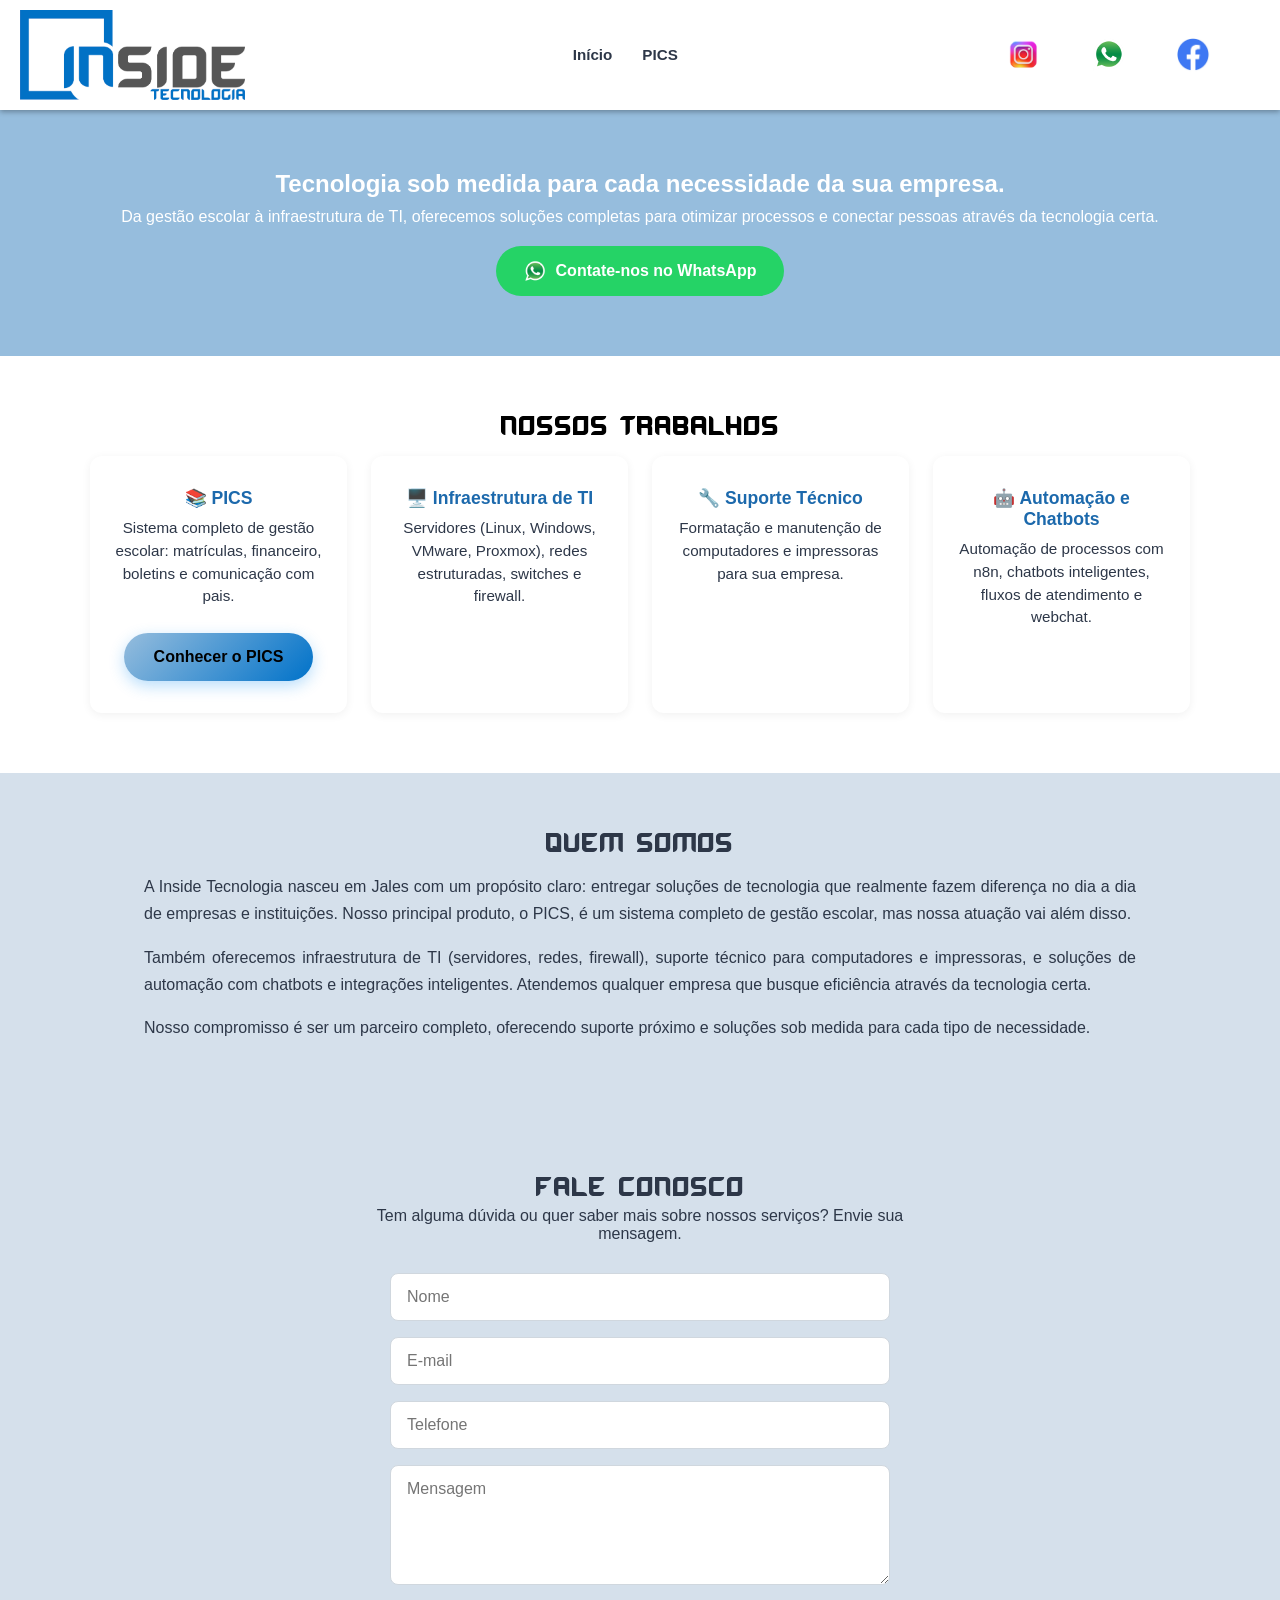
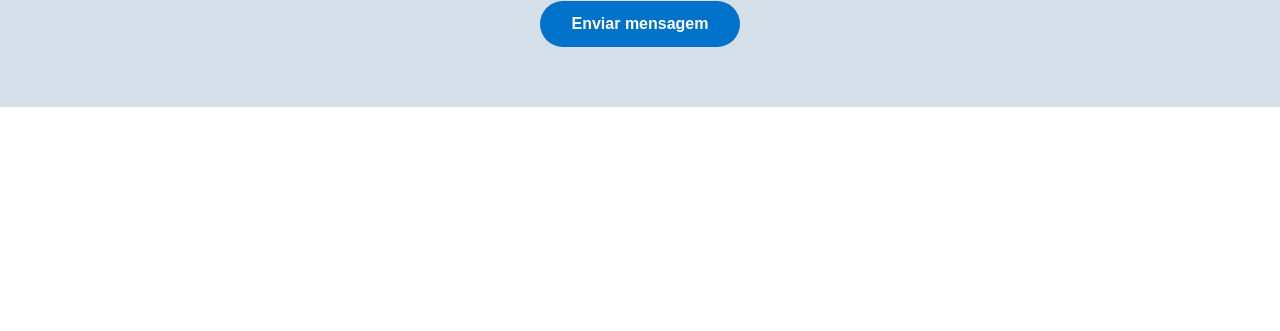
<file: index.html>
<!DOCTYPE html>
<html lang="pt-br">
<head>
    <meta charset="UTF-8">
    <meta name="viewport" content="width=device-width, initial-scale=1.0">
    <title>Inside Tecnologia — Soluções em Tecnologia</title>
    <meta name="description" content="Inside Tecnologia: soluções em TI para empresas e escolas em Jales-SP. Sistema de gestão escolar PICS, infraestrutura, suporte técnico e automação.">

    <meta property="og:title" content="Inside Tecnologia">
    <meta property="og:description" content="Soluções em tecnologia para empresas e escolas em Jales-SP.">
    <meta property="og:type" content="website">
    <meta property="og:image" content="imgs/logo/logo-branca-azpng.png">
    
    <script type="application/ld+json">
    {
        "@context": "https://schema.org",
        "@type": "LocalBusiness",
        "name": "Inside Tecnologia",
        "image": "imgs/logo/logo-branca-azpng.png",
        "telephone": "+5517997252733",
        "email": "comercial@insidetec.com.br",
        "address": {
            "@type": "PostalAddress",
            "streetAddress": "Rua Vereador Sebastião de Moraes, 585",
            "addressLocality": "Jales",
            "addressRegion": "SP",
            "postalCode": "15707-408",
            "addressCountry": "BR"
        }
    }
    </script>

    <link rel="stylesheet" href="style.css">
    <link rel="shortcut icon" href="imgs/favicon.ico" type="image/x-icon">
</head>
<body>
    <header class="animacao-escondida">
        <a href="/" class="logo-link">
            <img src="imgs/logo/logo-branca-azpng.png" alt="Logo da empresa Inside Tecnologia" class="logo">
        </a>
        <nav class="menu-principal" id="menuPrincipal">
            <ul>
                <li><a href="/">Início</a></li>
                <li><a href="pics.html">PICS</a></li>
            </ul>
        </nav>

        <nav class="social" aria-label="Redes sociais">
            <ul>
                <li>
                    <a href="https://www.instagram.com/insidetec.jales" target="_blank" rel="noopener">
                    <img src="imgs/social/instagram-94.png" alt="Instagram">
                    </a>
                </li>

                <li>
                    <a href="https://wa.me/5517997252733" target="_blank" rel="noopener">
                    <img src="imgs/social/whatsapp-256.png" alt="WhatsApp">
                    </a>
                </li>

                <li>
                    <a href="https://www.facebook.com/people/Insidetecnologia/61561147435028/" target="_blank" rel="noopener">
                    <img src="imgs/social/facebook.png" alt="Facebook">
                    </a>
                </li>
            </ul>
        </nav>

        <button class="menu-toggle" id="menuToggle" aria-label="Abrir menu" aria-expanded="false">
            <span></span>
            <span></span>
            <span></span>
        </button>
    </header>
    <main class="">
        <section class="hero" id="inicio">
            <h2>Tecnologia sob medida para cada necessidade da sua empresa.</h2>
            <p>Da gestão escolar à infraestrutura de TI, oferecemos soluções completas para otimizar processos e conectar pessoas através da tecnologia certa.</p>
            <a class="btn-whatsapp" href="https://wa.me/5517997252733?text=Ol%C3%A1!%20Gostaria%20de%20saber%20mais%20sobre%20os%20sistemas%20da%20Inside%20Tecnologia." target="_blank" rel="noopener">
            <img src="imgs/social/whatsapp-256.png" alt="">
            Contate-nos no WhatsApp
            </a>
        </section>

        <section class="trabalhos animacao-escondida" id="trabalhos">
            <h2>Nossos Trabalhos</h2>
            <div class="cards-container">

                <div class="card animacao-escondida">
                    <h3>📚 PICS</h3>
                    <p>Sistema completo de gestão escolar: matrículas, financeiro, boletins e comunicação com pais.</p>
                    <a href="pics.html" class="btn-pics">Conhecer o PICS</a>
                </div>

                <div class="card animacao-escondida">
                    <h3>🖥️ Infraestrutura de TI</h3>
                    <p>Servidores (Linux, Windows, VMware, Proxmox), redes estruturadas, switches e firewall.</p>
                </div>

                <div class="card animacao-escondida">
                    <h3>🔧 Suporte Técnico</h3>
                    <p>Formatação e manutenção de computadores e impressoras para sua empresa.</p>
                </div>

                <div class="card animacao-escondida">
                    <h3>🤖 Automação e Chatbots</h3>
                    <p>Automação de processos com n8n, chatbots inteligentes, fluxos de atendimento e webchat.</p>
                </div>

            </div>
        </section>

        <section  class="sobre-nos animacao-escondida" id="sobre">
            <h2>Quem somos</h2>
            <p>
                A Inside Tecnologia nasceu em Jales com um propósito claro: entregar soluções de
                tecnologia que realmente fazem diferença no dia a dia de empresas e instituições.
                Nosso principal produto, o PICS, é um sistema completo de gestão escolar, mas
                nossa atuação vai além disso.
            </p>
            <p>
                Também oferecemos infraestrutura de TI (servidores, redes, firewall), suporte técnico
                para computadores e impressoras, e soluções de automação com chatbots e integrações
                inteligentes. Atendemos qualquer empresa que busque eficiência através da tecnologia certa.
            </p>
            <p>
                Nosso compromisso é ser um parceiro completo, oferecendo suporte próximo e soluções
                sob medida para cada tipo de necessidade.
            </p>
        </section>
        <section class="contato" id="contato">
            <h2>Fale conosco</h2>
            <p>Tem alguma dúvida ou quer saber mais sobre nossos serviços? Envie sua mensagem.</p>

            <form class="form-contato" action="https://api.web3forms.com/submit" method="POST">
                <input type="hidden" name="access_key" value="1ab5b249-1409-4d15-af89-debf2ee71040">
                <input type="hidden" name="subject" value="Novo contato pelo site - Inside Tecnologia">
                <input type="text" name="name" placeholder="Nome" required>
                <input type="email" name="email" placeholder="E-mail" required>
                <input type="tel" name="phone" placeholder="Telefone">
                <textarea name="message" placeholder="Mensagem" rows="5" required></textarea>

                <button type="submit" class="btn-enviar">Enviar mensagem</button>
            </form>
        </section>
    </main>
    <footer class="animacao-escondida">
        <div class="footer-box">
            <div class="localizacao">
                <h3>Nos encontre em</h3>
                <a href="https://maps.app.goo.gl/W8CzNxkWsUDCcRxC6" target="_blank">
                    <img src="imgs/social/pin.png" alt="Localização da empresa no mapa">
                    <address>Rua Vereador Sebastião Moraes, 585 - Residencial Nova Jales, Jales - SP, 15707-408</address>
                </a>
            </div>

            <div class="footer-section">
                <h3>📞 Telefone</h3>
                <p>(17) 99714-9152</p>
                <h3>📞 WhatsApp</h3>
                <a href="https://wa.me/5517997252733" target="_blank">(17) 997252733</a>
            </div>

            <div class="footer-section">
                <h3>✉️ E-mail</h3>
                <a href="mailto:comercial@insidetec.com.br">
                    comercial@insidetec.com.br
                </a>
            </div>

            <p>&copy; 2026 - Site Desenvolvido por <span class="fonte-marca">Inside Tecnologia</span>
            </p>
        </div>
    </footer>

<script src="script.js"></script>
</body>
</html>
</file>
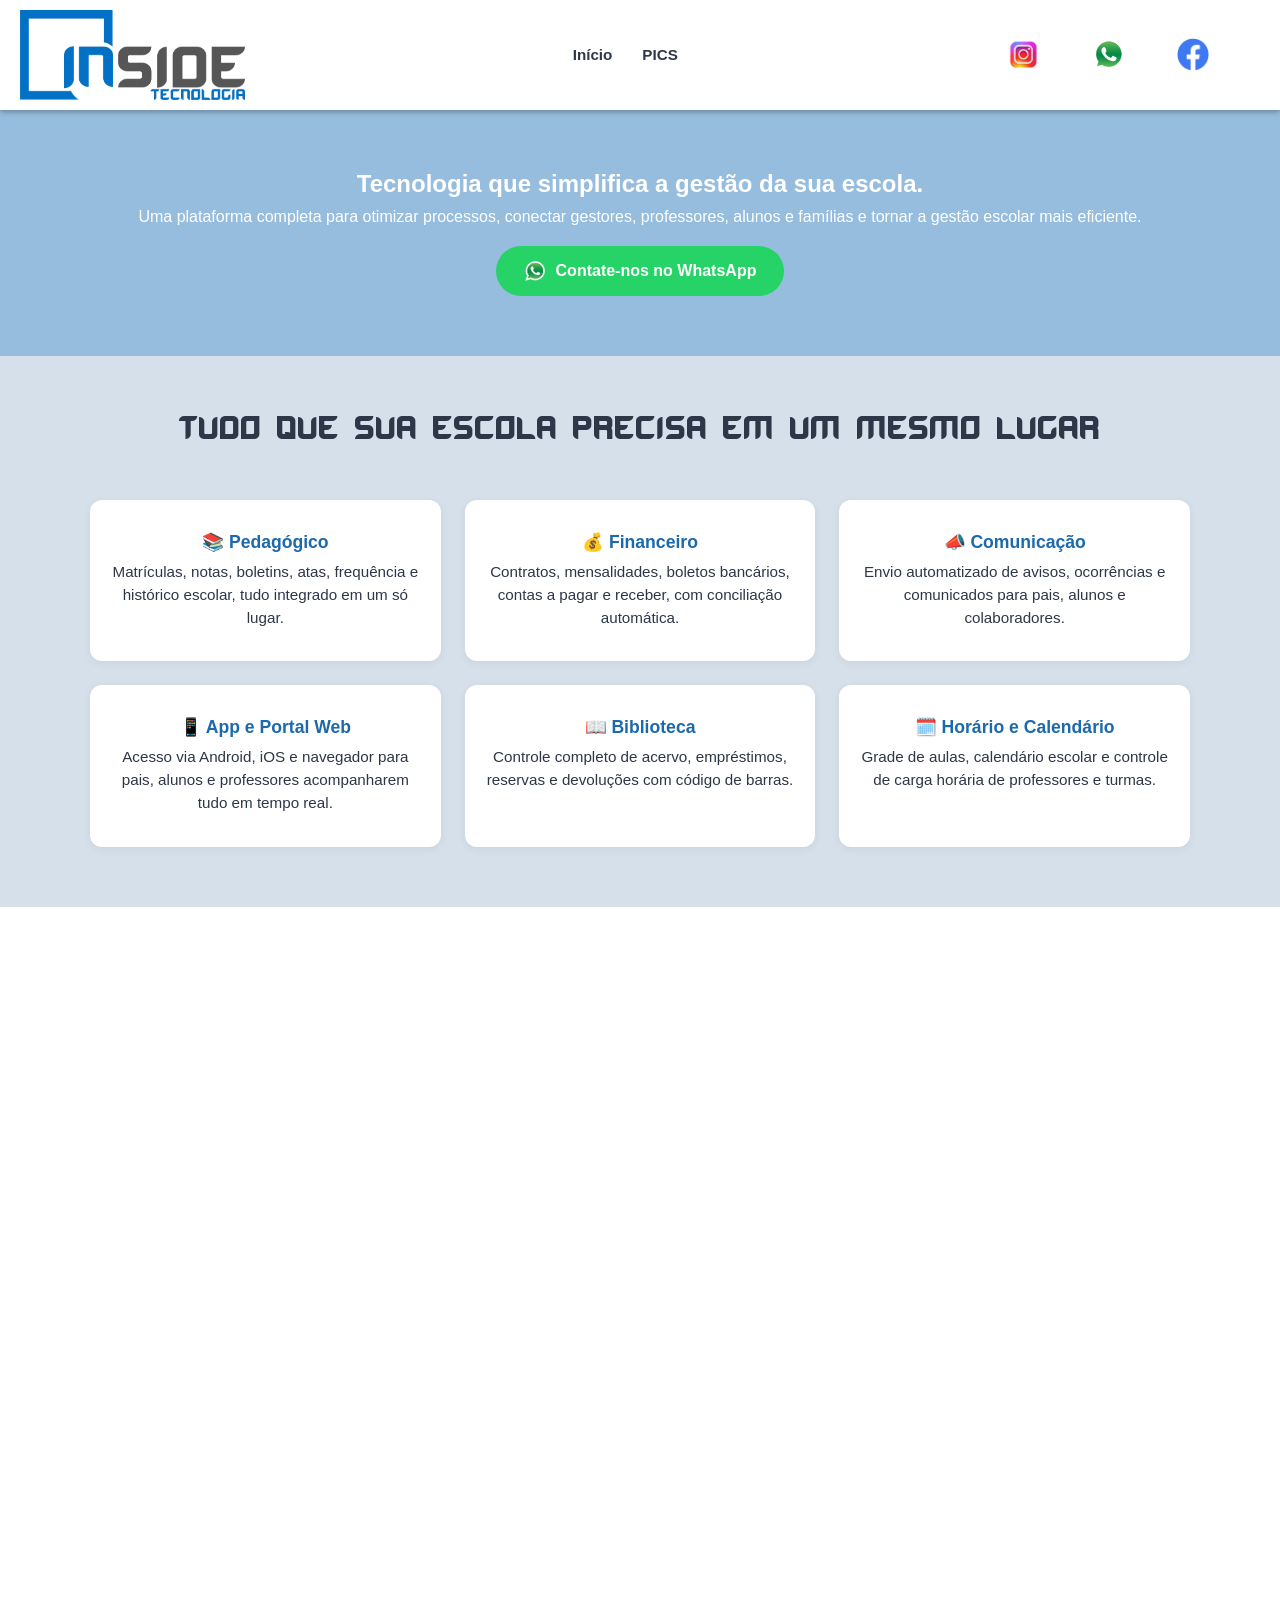
<file: pics.html>
<!DOCTYPE html>
<html lang="pt-br">
<head>
    <meta charset="UTF-8">
    <meta name="viewport" content="width=device-width, initial-scale=1.0">
    <title>PICS — Sistema de Gestão Escolar | Inside Tecnologia</title>
    <meta name="description" content="PICS: sistema completo de gestão escolar da Inside Tecnologia. Módulos pedagógico, financeiro, biblioteca, comunicação e app para pais e professores.">
    
    <meta property="og:title" content="PICS - Sistema de Gestão Escolar">
    <meta property="og:description" content="Plataforma completa para gestão escolar: pedagógico, financeiro, comunicação e mais.">
    <meta property="og:type" content="website">
    <meta property="og:image" content="imgs/logo/logo-branca-azpng.png">

    <link rel="stylesheet" href="style.css">
    <link rel="shortcut icon" href="imgs/favicon.ico" type="image/x-icon">
</head>
<body>
    <header class="">
        <a href="/" class="logo-link">
            <img src="imgs/logo/logo-branca-azpng.png" alt="Logo da empresa Inside Tecnologia" class="logo">
        </a>
        <nav class="menu-principal" id="menuPrincipal">
            <ul>
                <li><a href="/">Início</a></li>
                <li><a href="pics.html">PICS</a></li>
            </ul>
        </nav>

        <nav class="social" aria-label="Redes sociais">
            <ul>
                <li>
                    <a href="https://www.instagram.com/insidetec.jales" target="_blank" rel="noopener">
                    <img src="imgs/social/instagram-94.png" alt="Instagram">
                    </a>
                </li>

                <li>
                    <a href="https://wa.me/5517997252733" target="_blank" rel="noopener">
                    <img src="imgs/social/whatsapp-256.png" alt="WhatsApp">
                    </a>
                </li>

                <li>
                    <a href="https://www.facebook.com/people/Insidetecnologia/61561147435028/" target="_blank" rel="noopener">
                    <img src="imgs/social/facebook.png" alt="Facebook">
                    </a>
                </li>
            </ul>
        </nav>
        <button class="menu-toggle" id="menuToggle" aria-label="Abrir menu" aria-expanded="false">
            <span></span>
            <span></span>
            <span></span>
        </button>
    </header>
    <main class="">
        <section class="hero" id="inicio">
            <h2>Tecnologia que simplifica a gestão da sua escola.</h2>
            <p>Uma plataforma completa para otimizar processos, conectar gestores, professores, alunos e famílias e tornar a gestão escolar mais eficiente.</p>
            <a class="btn-whatsapp" href="https://wa.me/5517997252733?text=Ol%C3%A1!%20Gostaria%20de%20saber%20mais%20sobre%20o%20sistema%20PICS%20da%20Inside%20Tecnologia." target="_blank" rel="noopener">
            <img src="imgs/social/whatsapp-256.png" alt="">
            Contate-nos no WhatsApp
            </a>
        </section>

        <section class="funcionalidades animacao-escondida" id="funcionalidades">
            <h2>Tudo que sua escola precisa em um mesmo lugar</h2>
            <div class="cards-container">
                <div class="card animacao-escondida">
                    <h3>📚 Pedagógico</h3>
                    <p>Matrículas, notas, boletins, atas, frequência e histórico escolar, tudo integrado em um só lugar.</p>
                </div>

                <div class="card animacao-escondida">
                    <h3>💰 Financeiro</h3>
                    <p>Contratos, mensalidades, boletos bancários, contas a pagar e receber, com conciliação automática.</p>
                </div>

                <div class="card animacao-escondida">
                    <h3>📣 Comunicação</h3>
                    <p>Envio automatizado de avisos, ocorrências e comunicados para pais, alunos e colaboradores.</p>
                </div>

                <div class="card animacao-escondida">
                    <h3>📱 App e Portal Web</h3>
                    <p>Acesso via Android, iOS e navegador para pais, alunos e professores acompanharem tudo em tempo real.</p>
                </div>

                <div class="card animacao-escondida">
                    <h3>📖 Biblioteca</h3>
                    <p>Controle completo de acervo, empréstimos, reservas e devoluções com código de barras.</p>
                </div>

                <div class="card animacao-escondida">
                    <h3>🗓️ Horário e Calendário</h3>
                    <p>Grade de aulas, calendário escolar e controle de carga horária de professores e turmas.</p>
                </div>
            </div>
        </section>
        
        <section class="tecnologia animacao-escondida" id="tecnologia">
            <h2>Como o PICS funciona por dentro</h2>
            <div class="cards-container">

                <div class="card">
                    <h3>🔒 Backup automático</h3>
                    <p>Cópias de segurança geradas automaticamente a cada uso, com envio direto ao desenvolvedor.</p>
                </div>

                <div class="card">
                    <h3>☁️ Sincronização em nuvem</h3>
                    <p>Dados replicados entre o sistema local e a nuvem em questão de segundos, com segurança extra.</p>
                </div>

                <div class="card">
                    <h3>🏫 Multiescola e Multimantenedora</h3>
                    <p>Uma mesma base pode atender várias escolas ou mantenedoras, dividindo o faturamento entre elas.</p>
                </div>

            </div>
        </section>

        <section class="diferencial animacao-escondida" id="diferencial">
        <h2>Por que escolher a Pics - Inside Tecnologia</h2>
        <div class="diferencial-lista">
            <div class="diferencial-item animacao-escondida">
            <span class="numero">01</span>
            <p>Suporte local, rápido e humano sem robô, sem fila de espera.</p>
            </div>
            <div class="diferencial-item animacao-escondida">
            <span class="numero">02</span>
            <p>Implantação simples, sem burocracia e sem parar sua escola.</p>
            </div>
            <div class="diferencial-item animacao-escondida">
            <span class="numero">03</span>
            <p>Sistema simples, sem curva de aprendizado</p>
            </div>
            <div class="diferencial-item animacao-escondida">
            <span class="numero">04</span>
            <p>Sistema em constante evolução, com atualizações baseadas no retorno das escolas parceiras</p>
            </div>
        </div>
        </section>

        <section class="sobre-pics animacao-escondida" id="sobre">
            <h2>Entenda o PICS</h2>
            <p>
                O PICS (Programa Integrado de Controle de Secretaria) é um sistema completo desenvolvido
                pela Inside Tecnologia para a gestão de instituições de ensino. Reúne módulos de pedagógico,
                financeiro, biblioteca, comunicação, horário e muito mais, tudo integrado em uma única plataforma.
            </p>

            <p>
                Além do sistema administrativo, o PICS conta com aplicativo mobile e portal web, disponíveis
                para Android, iOS e navegador, permitindo que pais, alunos e professores acompanhem notas,
                frequência, financeiro e comunicados em tempo real, de qualquer lugar.
            </p>

            <p>
                Com backup automático, sincronização em nuvem e suporte a múltiplas escolas em uma mesma base,
                o PICS foi construído para acompanhar o crescimento da sua instituição com segurança e
                estabilidade.
            </p>
        </section>
    </main>
    <footer class="animacao-escondida">
        <div class="footer-box">
            <div class="localizacao">
                <h3>Nos encontre em</h3>
                <a href="https://maps.app.goo.gl/W8CzNxkWsUDCcRxC6" target="_blank">
                    <img src="imgs/social/pin.png" alt="Localização da empresa no mapa">

                    <address>Rua Vereador Sebastião Moraes, 585 - Residencial Nova Jales, Jales - SP, 15707-408</address>
                </a>
            </div>

            <div class="footer-section">
                <h3>📞 Telefone</h3>
                <p>(17) 99714-9152</p>
                <h3>📞 WhatsApp</h3>
                <a href="https://wa.me/5517997252733" target="_blank">(17) 997252733</a>
            </div>

            <div class="footer-section">
                <h3>✉️ E-mail</h3>
                <a href="mailto:comercial@insidetec.com.br">
                    comercial@insidetec.com.br
                </a>
            </div>

            <p>&copy; 2026 - Site Desenvolvido por <span class="fonte-marca">Inside Tecnologia</span>
            </p>
        </div>
    </footer>

<script src="script.js"></script>
</body>
</html>
</file>
<file: style.css>
@charset "UTF-8";

/* ===== FONTES ===== */
@font-face {
    font-family: 'Aroma';
    src: url('fonts/AROMA-Light.ttf') format('truetype');
    font-weight: 400;
    font-style: normal;
}

@font-face {
    font-family: 'Aroma';
    src: url('fonts/AROMA-Bold.ttf') format('truetype');
    font-weight: 700;
    font-style: normal;
}

/* ===== VARIÁVEIS ===== */
:root {
    --cor0: #1C69AC;
    --cor1: #96bddd;
    --cor2: #0072C9;
    --cor3: #2D3748;
    --cor4: #d5e0eb;

    --fonte-padrao: Arial, Helvetica, sans-serif;
    --fonte-marca: "Aroma", sans-serif;
}

/* ===== RESET ===== */
* {
    margin: 0px;
    padding: 0px;
    box-sizing: border-box;
}

html, body {
    overflow-x: hidden;
    max-width: 100%;
}

body {
    margin: 0;
    padding-top: 100px;
    font-family: var(--fonte-padrao);
}

main {
    margin: 0 auto;
    padding: 0;
}

.fonte-marca {
    font-family: var(--fonte-marca);
}

/* ===== HEADER ===== */
header {
    position: fixed;
    top: 0;
    left: 0;
    min-width: 100%;
    background-color: #ffffff;
    color: rgb(0, 0, 0);
    display: flex;
    align-items: center;
    justify-content: space-between;
    gap: 20px;
    padding: 10px 20px;
    box-shadow: 0 2px 5px rgba(0,0,0,0.3);
    z-index: 1000;
}

header a.logo-link {
    display: flex;
    line-height: 0;
}

header .logo {
    height: auto;
    max-height: 90px;
    width: auto;
    min-width: 30px;
}

/* Menu principal */
.menu-principal ul {
    list-style: none;
    display: flex;
    gap: 30px;
    margin: 0;
    padding: 0;
}

.menu-principal a {
    text-decoration: none;
    color: var(--cor3);
    font-weight: 600;
    font-size: 0.95rem;
}

.menu-principal a:hover {
    color: var(--cor2);
}

/* Botão hambúrguer */
.menu-toggle {
    display: none;
    flex-direction: column;
    justify-content: space-between;
    width: 28px;
    height: 20px;
    background: none;
    border: none;
    cursor: pointer;
    padding: 0;
}

.menu-toggle span {
    display: block;
    height: 3px;
    width: 100%;
    background-color: var(--cor0);
    border-radius: 2px;
}

/* Redes sociais */
nav.social ul {
    list-style: none;
    gap: 50px;
    padding: 0;
    margin: 0;
    margin-top: 2px;
    display: flex;
}

nav.social {
    display: flex;
    align-items: center;
    gap: 50px;
    margin-right: 50px;
}

nav.social a {
    display: inline-block;
    text-decoration: none;
    line-height: 0;
}

nav.social img {
    height: 35px;
    cursor: pointer;
}

/* ===== SEÇÕES (genérico) ===== */
section {
    padding: 60px 20px;
    text-align: center;
}

/* ===== HERO ===== */
section.hero {
    background-color: var(--cor1);
    color: white;
}

.hero h2 {
    padding-bottom: 10px;
}

.btn-whatsapp {
    display: inline-flex;
    align-items: center;
    gap: 10px;
    background-color: #25D366;
    color: white;
    padding: 14px 28px;
    border-radius: 99px;
    text-decoration: none;
    font-weight: bold;
    margin-top: 20px;
}

.btn-whatsapp:hover {
    background-color: #1DA851;
}

.btn-whatsapp img {
    height: 22px;
    width: 22px;
}

/* ===== FUNCIONALIDADES (pics.html) ===== */
section.funcionalidades {
    background-color: var(--cor4);
    color: var(--cor2);
}

.funcionalidades h2 {
    font-family: var(--fonte-marca);
    color: var(--cor3);
    padding-bottom: 60px;
    font-size: 1.8rem;
}

/* ===== Tecnologias (pics.html) ===== */
section.tecnologia {
    background-color: #ffffff;
    color: var(--cor3);
}

.tecnologia h2 {
    font-family: var(--fonte-marca);
    color: var(--cor0);
    padding-bottom: 60px;
    font-size: 1.8rem;
}

.tecnologia .cards-container {
    grid-template-columns: repeat(3, 1fr);
}

/* ===== CARDS (genérico) ===== */
.cards-container {
    display: grid;
    grid-template-columns: repeat(3, 1fr);
    gap: 24px;
    max-width: 1100px;
    margin: 0 auto;
}

.card {
    display: flex;
    flex-direction: column;
    align-items: center;
    background: #ffffff;
    border-radius: 12px;
    padding: 32px 20px;
    box-shadow: 0 2px 10px rgba(0,0,0,0.06);
    transition: transform 0.2s, box-shadow 0.2s;
}

.card:hover {
    transform: translateY(-4px);
    box-shadow: 0 6px 18px rgba(0,0,0,0.1);
}

.card img {
    width: 48px;
    height: 48px;
    margin-bottom: 16px;
}

.card h3 {
    font-size: 1.1rem;
    color: var(--cor0);
    margin-bottom: 8px;
}

.card p {
    font-size: 0.95rem;
    color: var(--cor3);
    line-height: 1.5;
}

.card a {
    color: inherit;
}

.card:nth-child(1) { transition-delay: 0s; }
.card:nth-child(2) { transition-delay: 1s; }
.card:nth-child(3) { transition-delay: 2s; }
.card:nth-child(4) { transition-delay: 3s; }
.card:nth-child(5) { transition-delay: 3.5s; }
.card:nth-child(6) { transition-delay: 4s; }

/* ===== TRABALHOS (index.html) ===== */
.trabalhos h2 {
    padding-bottom: 20px;
    font-family: var(--fonte-marca);
}

.trabalhos .cards-container {
    grid-template-columns: repeat(4, 1fr);
}

.btn-pics {
    display: inline-flex;
    align-items: center;
    gap: 12px;
    margin-top: 25px;
    padding: 15px 30px;
    background: linear-gradient(135deg, var(--cor1), var(--cor2));
    color: white;
    border-radius: 50px;
    text-decoration: none;
    font-family: var(--fonte-padrao);
    font-weight: bold;
    font-size: 1rem;
    box-shadow: 0 5px 15px rgba(23, 147, 241, 0.3);
    transition: transform 0.2s ease, box-shadow 0.2s ease;
}

.btn-pics span {
    font-size: 1.3rem;
    transition: transform 0.2s ease;
}

.btn-pics:hover {
    transform: translateY(-3px);
    box-shadow: 0 8px 20px rgba(0, 114, 201, 0.4);
}

.btn-pics:hover span {
    transform: translateX(4px);
}

/* ===== DIFERENCIAL ===== */
section.diferencial {
    background-color: var(--cor2);
    color: white;
}

.diferencial h2 {
    font-family: var(--fonte-marca);
    padding-bottom: 40px;
    font-size: 1.8rem;
}

.diferencial-lista {
    max-width: 700px;
    margin: 0 auto;
    display: flex;
    flex-direction: column;
    gap: 28px;
    text-align: left;
}

.diferencial-item {
    display: flex;
    align-items: center;
    gap: 20px;
    background: linear-gradient(135deg, rgba(255,255,255,0.12), rgba(255,255,255,0.03));
    border-radius: 12px;
    padding: 20px 24px;
}

.diferencial-item .numero {
    font-family: var(--fonte-marca);
    font-size: 2rem;
    font-weight: bold;
    color: var(--cor1);
    min-width: 50px;
    line-height: 1;
}

.diferencial-item p {
    font-size: 1.05rem;
    line-height: 1.6;
    padding-top: 6px;
}

.diferencial-item:nth-child(1) { transition-delay: 0s; }
.diferencial-item:nth-child(2) { transition-delay: 1s; }
.diferencial-item:nth-child(3) { transition-delay: 2s; }
.diferencial-item:nth-child(4) { transition-delay: 3s; }

/* ===== SOBRE (PICS) ===== */
section.sobre-pics {
    background-color: var(--cor4);
    color: var(--cor3);
}

.sobre-pics h2 {
    padding-bottom: 20px;
    font-family: var(--fonte-marca);
}

.sobre-pics p {
    margin-bottom: 16px;
    line-height: 1.7;
    text-align: justify;
    margin-left: 10%;
    margin-right: 10%;
}

/* ===== SOBRE (institucional) ===== */
section.sobre-nos {
    background-color: var(--cor4);
    color: var(--cor3);
}

.sobre-nos h2 {
    padding-bottom: 20px;
    font-family: var(--fonte-marca);
}

.sobre-nos p {
    margin-bottom: 16px;
    line-height: 1.7;
    text-align: justify;
    margin-left: 10%;
    margin-right: 10%;
}

/* ===== CONTATO ===== */
section.contato {
    background-color: var(--cor4);
    color: var(--cor3);
}

.contato h2 {
    font-family: var(--fonte-marca);
    padding-bottom: 10px;
}

.contato > p {
    max-width: 600px;
    margin: 0 auto 30px;
    color: var(--cor3);
}

.form-contato {
    max-width: 500px;
    margin: 0 auto;
    display: flex;
    flex-direction: column;
    gap: 16px;
    text-align: left;
}

.form-contato input,
.form-contato textarea {
    width: 100%;
    padding: 14px 16px;
    border: 1px solid #d0d7de;
    border-radius: 8px;
    font-family: var(--fonte-padrao);
    font-size: 1rem;
    background-color: #ffffff;
    color: var(--cor3);
}

.form-contato input:focus,
.form-contato textarea:focus {
    outline: none;
    border-color: var(--cor2);
    box-shadow: 0 0 0 3px rgba(0, 114, 201, 0.15);
}

.form-contato textarea {
    resize: vertical;
}

.btn-enviar {
    align-self: center;
    background-color: var(--cor2);
    color: white;
    border: none;
    padding: 14px 32px;
    border-radius: 99px;
    font-weight: bold;
    font-size: 1rem;
    cursor: pointer;
    transition: background-color 0.2s ease;
}

.btn-enviar:hover {
    background-color: var(--cor0);
}

/* ===== FOOTER ===== */
footer {
    background-color: var(--cor3);
    color: white;
    padding: 5px;
    text-align: center;
}

.footer-box {
    color: white;
    padding: 20px;
    border-radius: 8px;
    max-width: 1100px;
    margin: 0 auto;
    display: grid;
    grid-template-columns: 1.5fr 1fr 1fr;
    gap: 40px;
    text-align: left;
}

.footer-section h3 {
    margin-bottom: 10px;
    font-family: var(--fonte-marca);
}

.footer-section p {
    margin-bottom: 8px;
}

.footer-section a {
    text-decoration: none;
    color: inherit;
}

.localizacao {
    display: flex;
    align-items: flex-start;
    justify-content: center;
    gap: 10px;
    margin-bottom: 10px;
}

.localizacao h3 {
    font-family: var(--fonte-marca);
}

.localizacao img {
    height: 25px;
    cursor: pointer;
}

.localizacao a {
    max-width: 250px;
    display: flex;
    flex-shrink: 0;
    color: inherit;
}

.footer-copy {
    font-size: 14px;
    margin-top: 10px;
}

.footer-box > p {
    grid-column: 1 / -1;
    text-align: center;
    font-size: 14px;
    margin-top: 10px;
}

/* ===== ANIMAÇÕES ===== */
@keyframes fadeIn {
    from { opacity: 0; transform: translateY(20px); }
    to { opacity: 1; transform: translateY(0); }
}

.animacao-escondida {
    opacity: 0;
    transition: opacity 0.3s ease;
}

.animacao-escondida.aparecer {
    animation: fadeIn 1s ease-out forwards;
}

/* RESPONSIVO — MOBILE (max-width: 768px) */
@media (max-width: 768px) {

    /* Header */
    body {
        padding-top: 100px;
    }

    header {
        flex-wrap: wrap;
        justify-content: flex-start;
    }

    header .logo {
        max-width: none;
        max-height: 45px;
    }

    .menu-toggle {
        display: flex;
        flex-shrink: 0;
        width: 26px;
        height: 20px;
    }

    .menu-principal {
        display: none;
        width: 100%;
        order: 3;
    }

    .menu-principal.aberto {
        display: block;
    }

    .menu-principal ul {
        flex-direction: column;
        gap: 0;
        text-align: center;
    }

    .menu-principal li {
        border-top: 1px solid #eee;
    }

    .menu-principal a {
        display: block;
        padding: 14px 0;
    }

    nav.social {
        margin-left: auto;
        margin-right: 0px;
        flex-shrink: 0;
    }

    nav.social ul {
        gap: 12px;
    }
    nav.social img {
        height: 28px;
    }

    /* Cards */
    .cards-container {
        grid-template-columns: 1fr;
        justify-items: center;
    }

    .card {
        width: 100%;
        max-width: 340px;
    }

    /* Tecnologia */
    .tecnologia .cards-container {
    grid-template-columns: 1fr;
    }

    /* Diferencial */
    .diferencial-item {
        gap: 14px;
    }

    .diferencial-item .numero {
        font-size: 1.6rem;
        min-width: 40px;
    }

    /* Contato email */
    .btn-enviar {
    align-self: stretch;
    text-align: center;
    }

    /*Footer*/
    .footer-box {
    grid-template-columns: 1fr;
    gap: 24px;
    text-align: center;
    }

    .localizacao {
        flex-direction: column;
        align-items: center;
    }

    .localizacao a {
        max-width: 100%;
        flex-direction: column;
        align-items: center;
        text-align: center;
    }


    /* Anim 
    .animacao-escondida {
    opacity: 1;
    }
    */
}

/* ===== RESPONSIVO — TRABALHOS (index.html) ===== */
@media (max-width: 900px) {
    .trabalhos .cards-container {
        grid-template-columns: repeat(2, 1fr);
    }
}

@media (max-width: 480px) {
    .trabalhos .cards-container {
        grid-template-columns: 1fr;
    }
}
</file>
